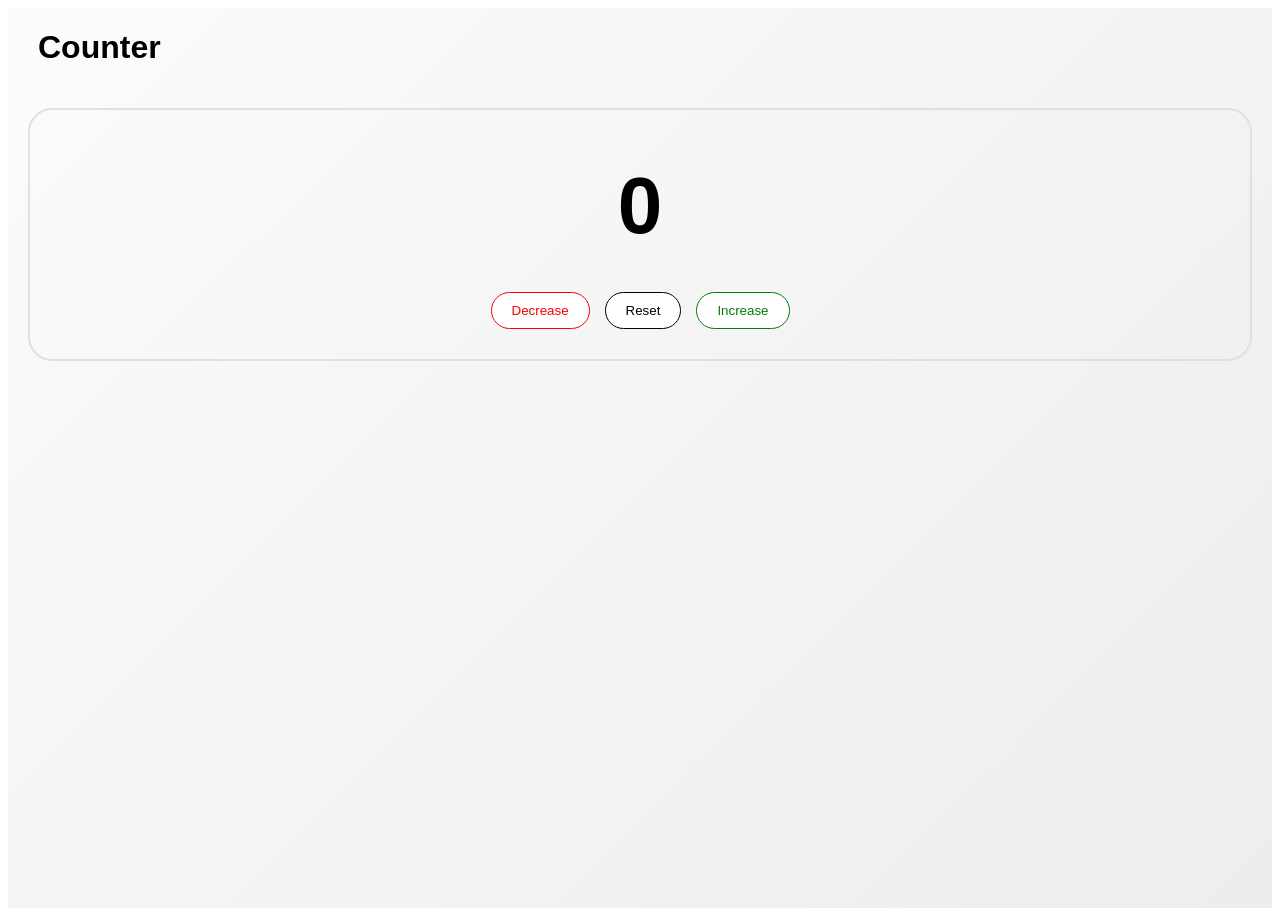
<file: 01-Counter App/index.html>
<!DOCTYPE html>
<html>

<head> 
<link rel="stylesheet" href="style.css">
</head>

<body>
    <div class="main-container">
        <h1 class="heading">Counter</h1>
        <div class="counter-card">
            <h1 class="value" id="counter-value">0</h1>
            <div class="btn-container">
                <button class="btn btn1" id="dec">Decrease</button>
                <button class="btn btn2" id="reset">Reset</button>
                <button class="btn btn3" id="inc">Increase</button>
            </div>
        </div>
    </div>
    <script src="script.js"></script>
</body>

</html>
</file>
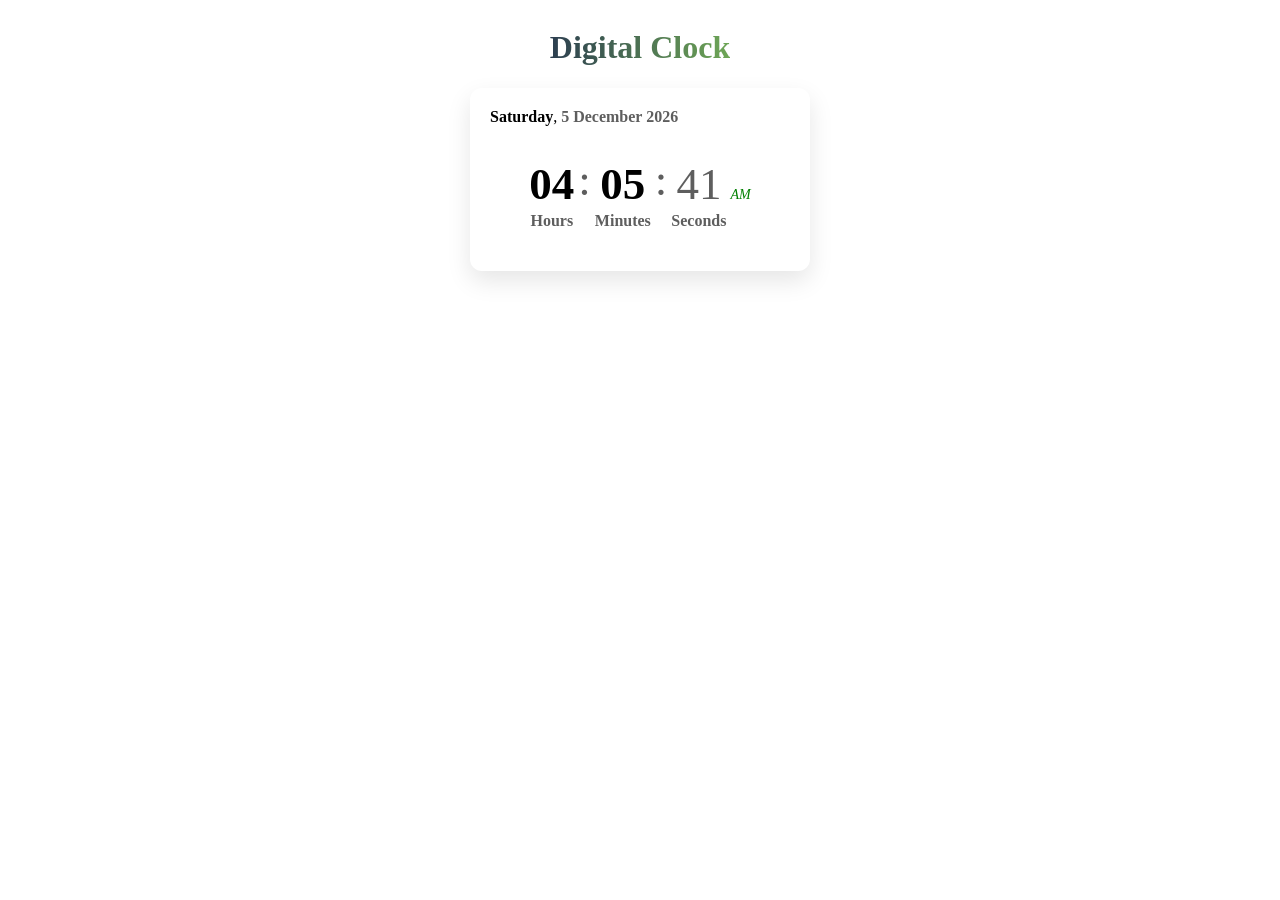
<file: 02-Digital Clock App/index.html>
<!DOCTYPE html>
<html>

<head>
    <link rel="stylesheet" href="style.css">
</head>

<body>
    <div class="main-container">
        <h1>Digital Clock</h1>

        <div class="clock-wrapper">
            <p id="date-year" class="date"></p>

            <div class="clock-container">
                <div class="time-display">
                    <div class="time-align">
                        <p class="time" id="hours">00</p>
                        <p class="label">Hours</p>
                    </div>

                    <div class="time-align">
                        <p class="divider">:</p>
                    </div>

                    <div class="time-align">
                        <p class="time" id="minutes">00</p>
                        <p class="label">Minutes</p>
                    </div>

                    <div class="time-align">
                        <p class="divider">:</p>
                    </div>

                    <div class="time-align">
                        <p class="time sec" id="seconds">00</p>
                        <p class="label">Seconds</p>
                    </div>
                </div>

                <p id="ampm" class="ampm-style"></p>
            </div>
        </div>
    </div>
    <script src="script.js"></script>
</body>

</html>
</file>
<file: 01-Counter App/style.css>
.main-container {
    display: flex;
    flex-direction: column;
    font-family: Sans-Serif;
    background: linear-gradient(135deg, #fdfbfb, #ebedee);
    height: 100vh;

}

.heading {
    font-weight: bold;
    margin-left: 30px;
}

.counter-card {
    margin: 20px;
    display: flex;
    flex-direction: column;
    align-items: center;
    border-radius: 24px;
    border: solid 2px #e0e0e0;
    padding: 30px;
}

.counter-card:hover {
    box-shadow: 0 5px 10px rgba(0, 0, 0, 0.2);
}

.value {
    font-size: 80px;
    font-weight: 700;
    margin: 20px 0;
}

.btn-container {
    display: flex;
    justify-content: center;
    gap: 15px;
    margin-top: 20px;
}

.btn {
    border: none;
    padding: 10px 20px;
    border-radius: 25px;
    background: #ffffff;
    cursor: pointer;
    font-weight: 500;
    transition: all 0.2s ease;
}

.btn1:hover {
    transform: translateY(-2px);
    box-shadow: 0 5px 10px rgba(0, 0, 0, 0.2);
    background-color: red;
    color: white;
    transition: all 0.5s ease;
}

.btn2:hover {
    transform: translateY(-2px);
    box-shadow: 0 5px 10px rgba(0, 0, 0, 0.2);
    background-color: black;
    color: white;
    transition: all 0.5s ease;
}

.btn3:hover {
    transform: translateY(-2px);
    box-shadow: 0 5px 10px rgba(0, 0, 0, 0.2);
    background-color: green;
    color: white;
    transition: all 0.5s ease;
}

.btn3 {
    border: solid 1px green;
    color: green;
}

.btn1 {
    border: solid 1px red;
    color: red;
}

.btn2 {
    border: solid 1px black;
    color: black;
}

.inc-style {
    color: green;
}

.dec-style {
    color: red;
}

.reset-style {
    color: black;
}
</file>
<file: 02-Digital Clock App/style.css>
.main-container {
    display: flex;
    flex-direction: column;
    align-items: center;
    font-family: Segoe UI;
}

h1 {
    background: linear-gradient(to right, #2c3e50, #6ea656);
    -webkit-background-clip: text;
    -webkit-text-fill-color: transparent;
}

.time-display {
    display: flex;
    margin-top: -25px;
}

.time-align {
    display: flex;
    flex-direction: column;
    align-items: center;
    justify-content: center;
    margin-right: 4px;
}

.time {
    margin-bottom: 0px;
    font-size: 45px;
    font-weight: bold;
}

.divider {

    font-size: 45px;
    font-weight: 400;
    color: #5e5e5e;

}

.sec {
    color: #5e5e5e;
    font-weight: normal;
}

.label {
    font-weight: 700;
    color: #5e5e5e;
    margin-top: 2px;
}

.clock-wrapper {
    display: flex;
    flex-direction: column;
    align-items: center;
    width: 100%;
    max-width: 300px;
    border: none;
    box-shadow: 0 10px 25px rgba(0,0,0,0.1);
    border-radius: 12px;
    padding: 20px;
}

.date {
    margin-bottom: 8px;
    margin-top: 0px;
    align-self: flex-start;

}

.style-date1 {
    font-weight: bold;
}

.style-date2 {
    color: #5e5e5e;
    font-weight: 600;
}

.ampm-style {
    font-size: 14px;
    margin-top: 20px;   
    font-style: italic;
}

.clock-container {
    display: flex;
    align-items: center;
}
</file>
